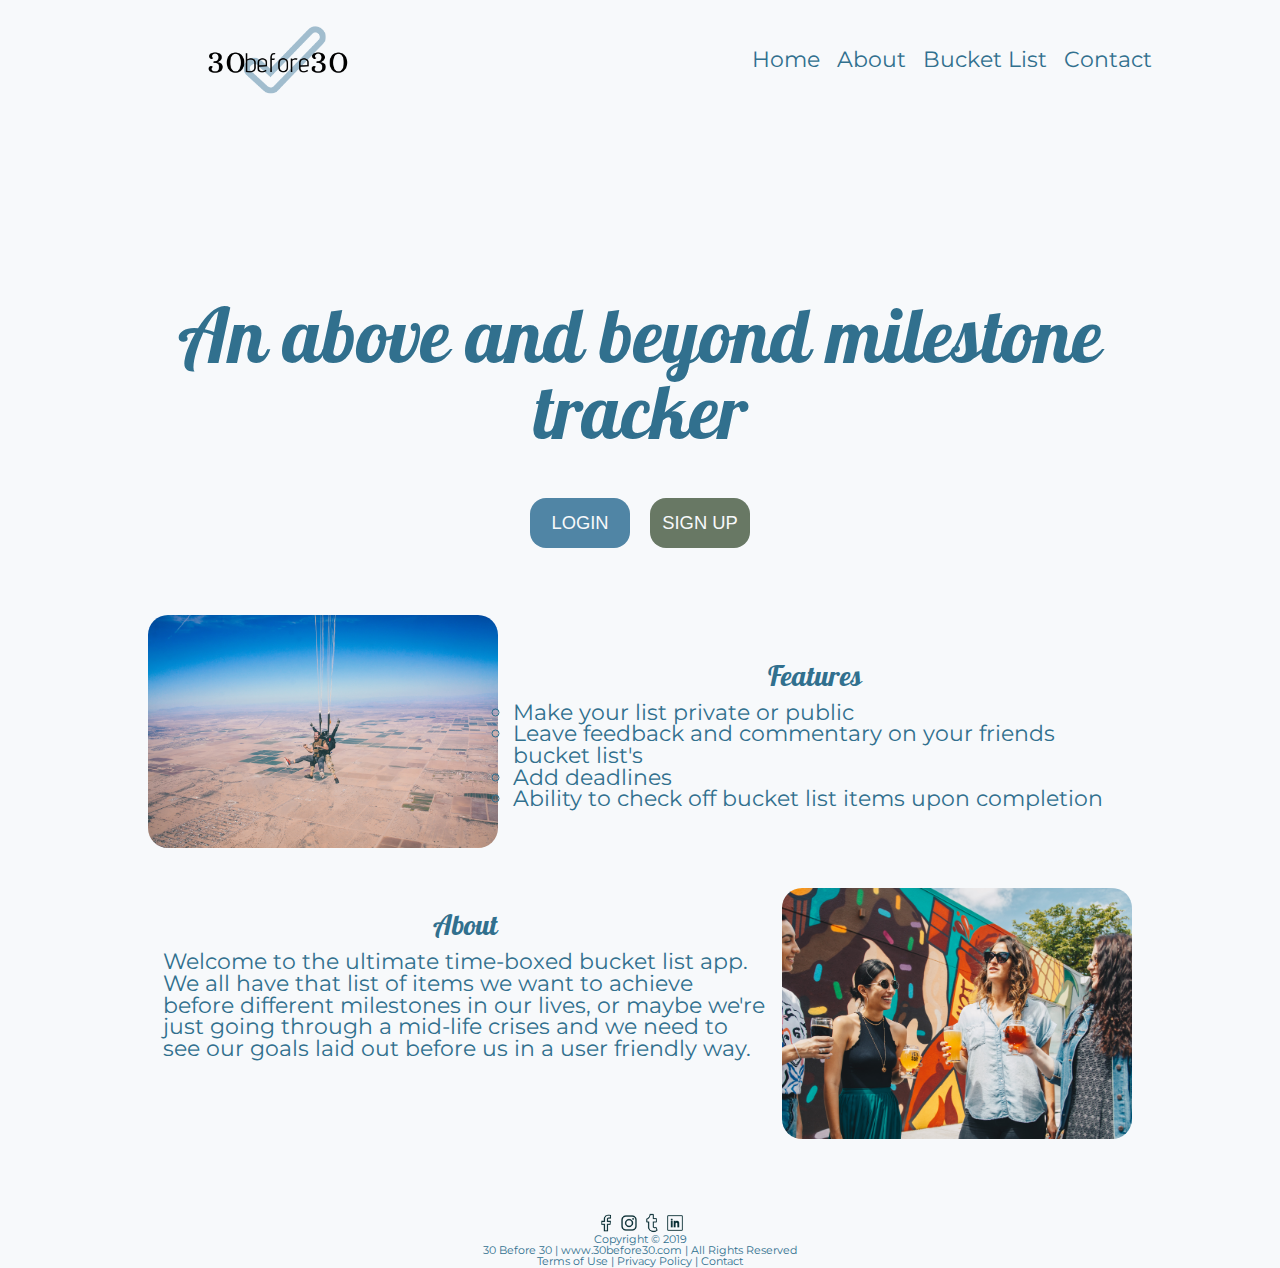
<file: index.html>
<!doctype html>
 <head>
   <html lang="en">
   <meta charset="utf-8">
   <meta name="viewport" content="width=device-width, initial-scale=1">
   <link href="https://fonts.googleapis.com/css?family=Hind%7CMontserrat&display=swap" rel="stylesheet">
   <link rel="stylesheet" href="css/index.css">
   <link href="https://kit.fontawesome.com/87130a1866.js" crossorigin="anonymous">
   <link href="https://fonts.googleapis.com/css?family=Pattaya&display=swap" rel="stylesheet">
  </head>

<body>
    <!-- header simone -->
    <div class='nav-box'>
      <img class="logo" src="img/30.png" alt="30logo.">
      <nav class="nav_links">
            <a href = "#">Home</a>
            <a href = "#">About</a>
            <a href = "#">Bucket List</a>
            <a href = "#">Contact</a> 
      </nav>
    </div>


    <header>
        <h2>An above and beyond milestone tracker</h2>
        <section class='call-to-action'>
          <div class='log-in'>
            <button href='#'>LOGIN</button>
          </div>
          <div class='sign-up'>
            <button href='#'>SIGN UP</button>
          </div>
      </section>
      </header>
    <!-- nav bar Darnea -->

    <!-- Buttons kim -->

    <!-- Filler Content kim -->
    <div class="main-content">
      <div class="content-box">
          <img src="img/skydiving.jpg" class="placeholder1" alt="placeholder">
        <div class="text-content">
          <h2>Features</h2>
          <ul style="list-style-type:circle;">
            <li>Make your list private or public</li>
            <li>Leave feedback and commentary on your friends bucket list's</li>
            <li>Add deadlines</li>
            <li>Ability to check off bucket list items upon completion</li>
          </ul>
        </div>
        </div>
        
      <div class="content-box">
        <div class="about">
          <div class="text-content">
              <h2>About</h2>
              <p>Welcome to the ultimate time-boxed bucket list app. We all have that list of items we want to achieve before different milestones in our lives, or maybe we're just going through a mid-life crises and we need to see our goals laid out before us in a user friendly way.</p>
            </div>
          <div class="image2">
            <img src="img/socializing.jpg" class="placeholder2" alt="placeholder">
          </div>
          </div>
      </div>
    </div>
    <!-- Footer simone -->    
    <footer>
        <div class='social'>
        <a href='facebook.com'><img src='img/facebook-icon.png' class="fab fa-facebook-f"></a>
        <a href='instagram.com'><img src='img/instagram-icon.png'></a>
        <a href='twitter.com'><img src='img/twitter-icon.png'></a>
        <a href='linkedin.com'><img src='img/linkedin-icon.png'></a>
       </div>
    <p>
        Copyright © 2019
        <br>
        30 Before 30 | www.30before30.com | All Rights Reserved
        <br>
         
        <a href='#'>Terms of Use</a> | 
        <a href='#'>Privacy Policy</a> | 
        <a href='#'>Contact</a>
        
    </p>
</footer>  
</body>
 
</html>
</file>
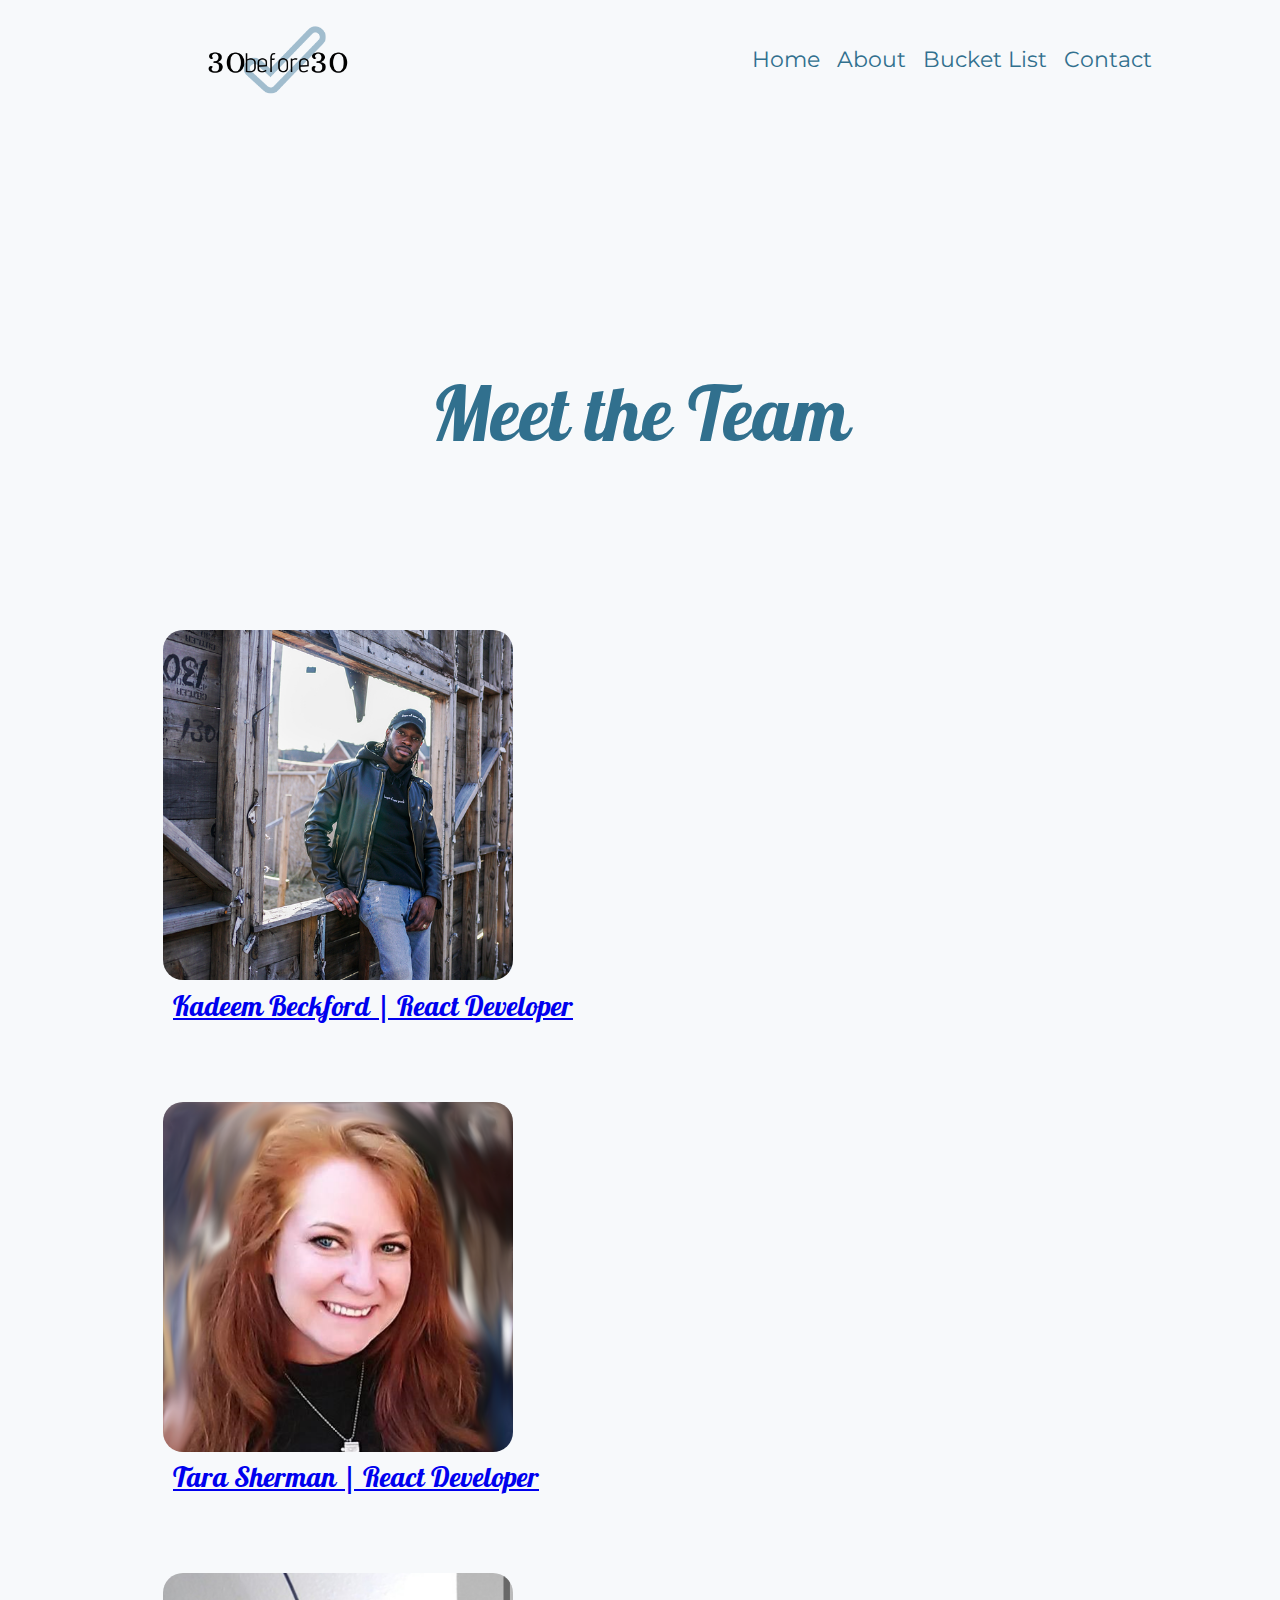
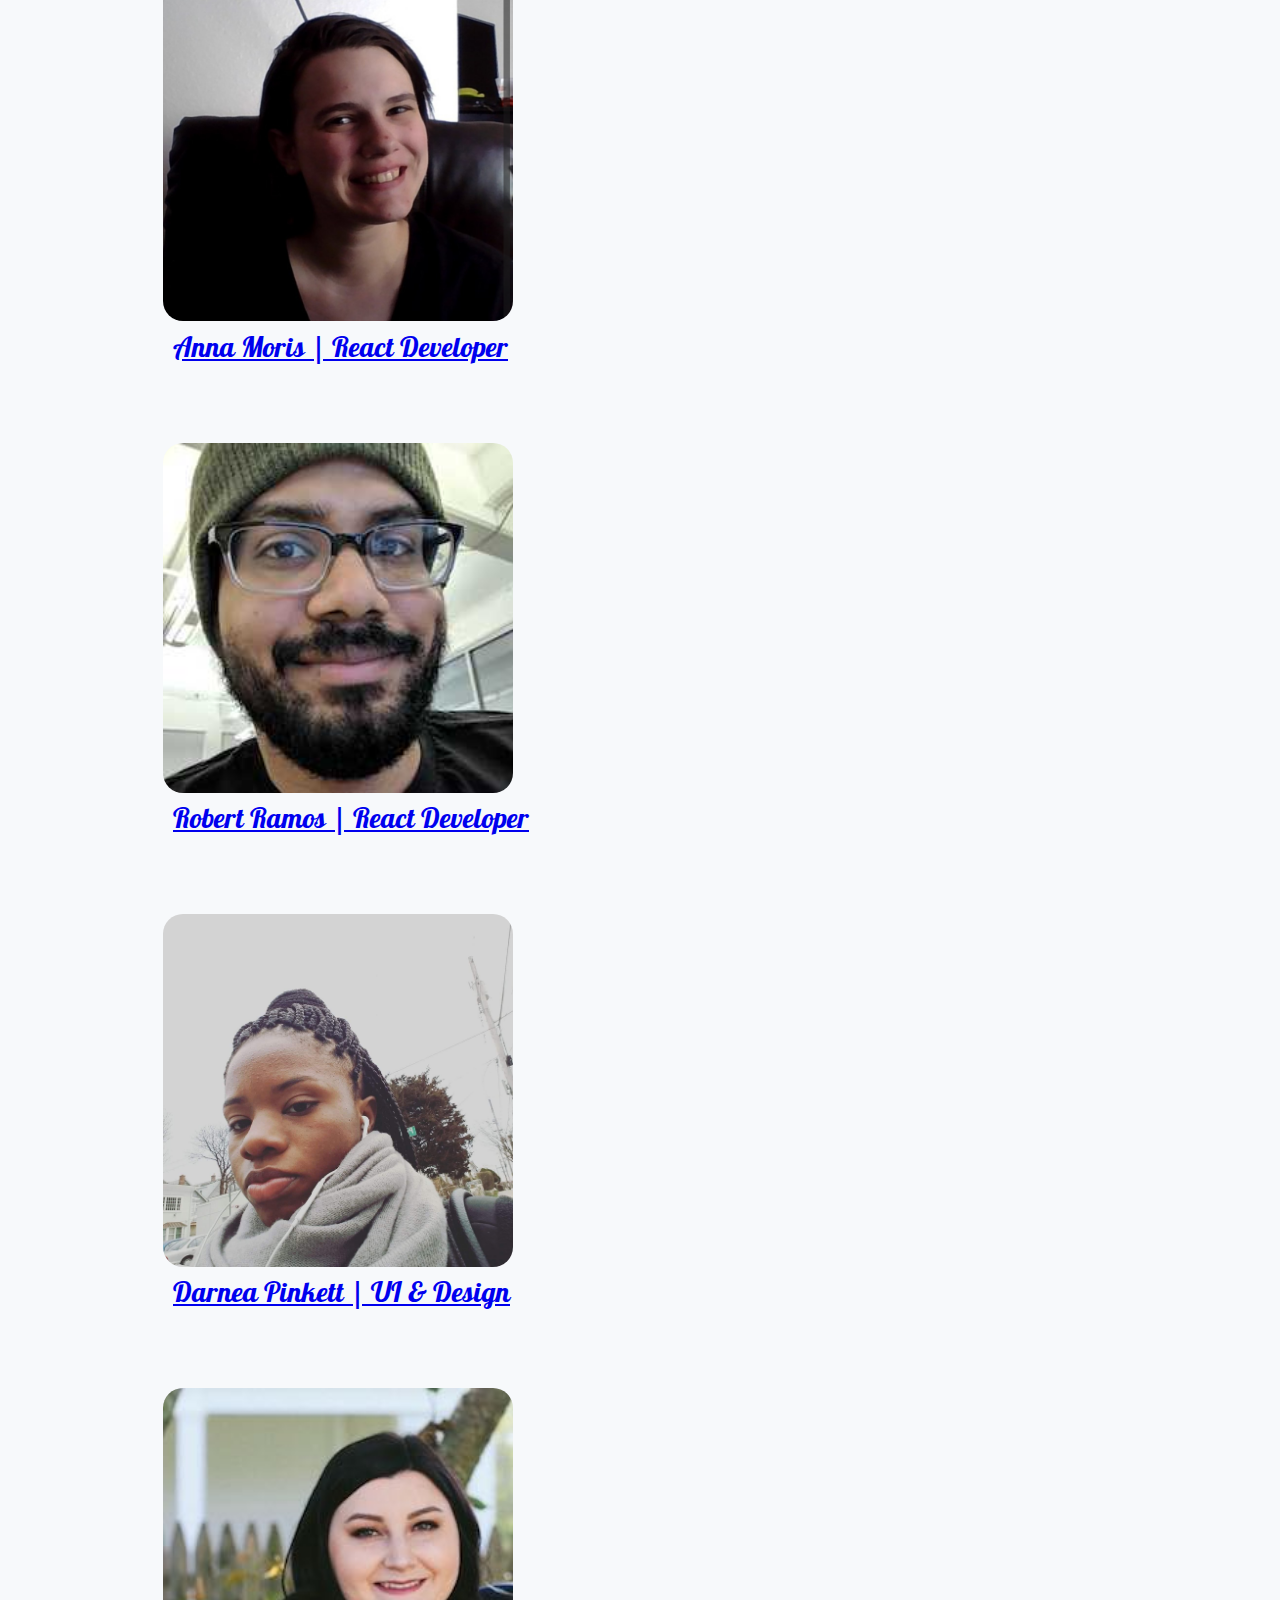
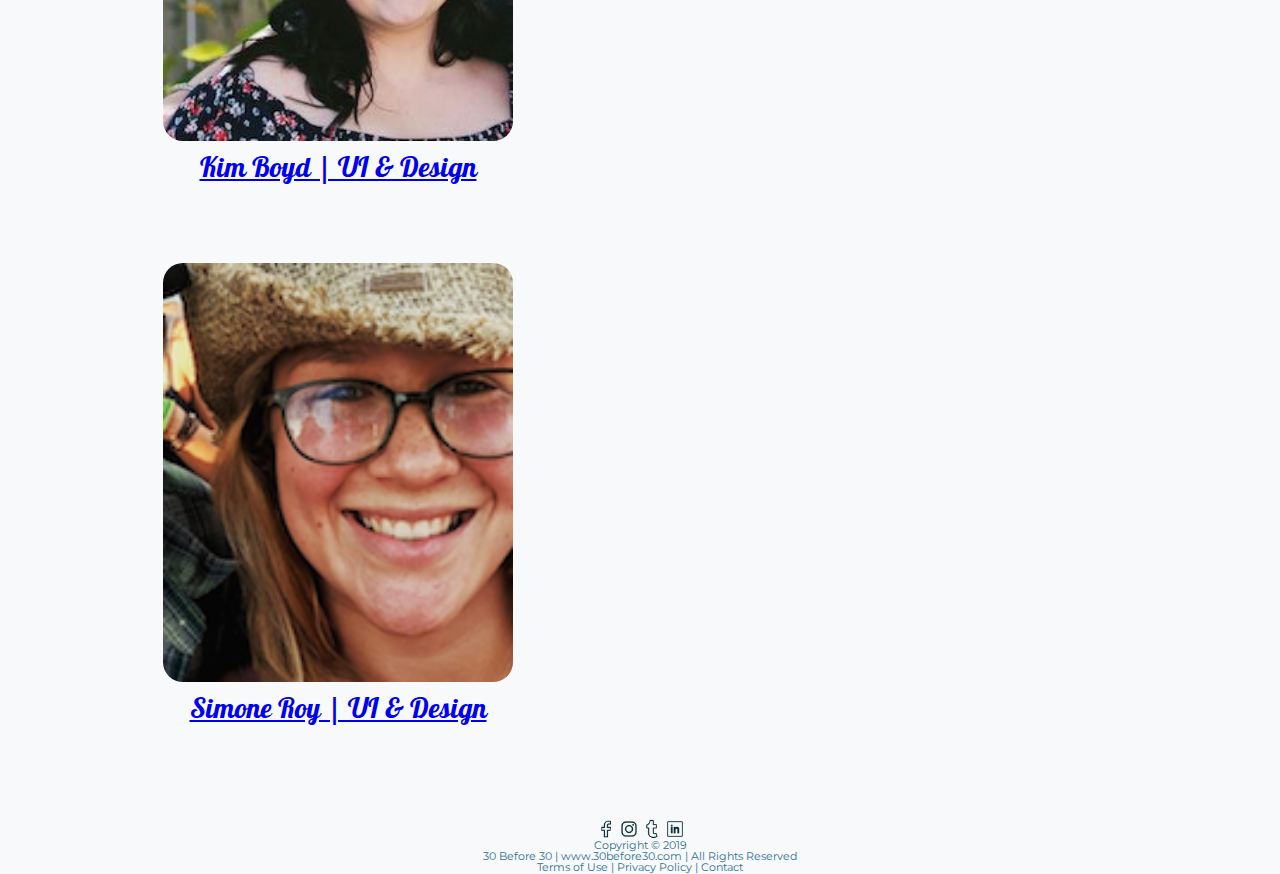
<file: about.html>
<!doctype html>
 <head>
   <html lang="en">
   <meta charset="utf-8">
   <meta name="viewport" content="width=device-width, initial-scale=1">
   <link href="https://fonts.googleapis.com/css?family=Hind%7CMontserrat&display=swap" rel="stylesheet">
   <link rel="stylesheet" href="css/index.css">
   <link href="https://kit.fontawesome.com/87130a1866.js" crossorigin="anonymous">
   <link href="https://fonts.googleapis.com/css?family=Pattaya&display=swap" rel="stylesheet">
  </head>

<body>
    <!-- header simone -->
    <div class='nav-box'>
      <img class="logo" src="img/30.png" alt="30logo.">
      <nav class="nav_links">
            <a href = "index.html">Home</a>
            <a href = "#">About</a>
            <a href = "#">Bucket List</a>
            <a href = "#">Contact</a> 
      </nav>
    </div>


    <header class="header-about">
      <h2>Meet the Team</h2>
    </header>

  </div>

  <div class='container'>

    <section class='main-content about'>
    <section class='content-box'>
      <div class='text-content'>
        
          <img src='img/kadeem.png'>
          <a  target='_blank' href='https://github.com/Kadeem140'><h2>Kadeem Beckford | React Developer</h2></a>

      </div>
    </section>
    <section class='content-box'>
      <div class='text-content'>
          <img src='img/tara.png'>
          <a  target='_blank' href='https://github.com/taraSherman'><h2>Tara Sherman | React Developer</h2></a>

      </div>
    </section>
    <section class='content-box'>
      <div class='text-content'>
          <img src='img/anna.png'>
          <a  target='_blank' href='github.com/clay-most'><h2>Anna Moris | React Developer</h2></a>
         
      </div>
    </section>

    <section class='content-box'>
        <div class='text-content'>
            <img src='img/robert.jpg'>
            <a  target='_blank' href='https://github.com/RobertRamosJr'><h2>Robert Ramos | React Developer</h2></a>
        </div>
    </section>

    <section class='content-box'>
        <div class='text-content'>    
            <img src='img/darnea.jpg'>
            <a  target='_blank' href='https://github.com/DarneaPinkett'><h2>Darnea Pinkett | UI & Design</h2></a>
        </div>
    </section>

    <section class= 'content-box'>
        <div class='text-content'>
            <img src='img/kim.jpg'>
            <a  target='_blank' href='github.com/kimboyd12'><h2>Kim Boyd | UI & Design</h2></a>
            
        </div>
    </section>
    <section class= 'content-box'>
        <div class='text-content'>
          <img src='./img/simone.png'>
            <a target='_blank'  href='https://simonecarolynr.netlify.com'><h2>Simone Roy | UI & Design</h2></a>
            
        </div>
    </section>
    </section>
  </div>
    <!-- Footer simone -->    
    <footer>
        <div class='social'>
        <a href='facebook.com'><img src='img/facebook-icon.png' class="fab fa-facebook-f"></a>
        <a href='instagram.com'><img src='img/instagram-icon.png'></a>
        <a href='twitter.com'><img src='img/twitter-icon.png'></a>
        <a href='linkedin.com'><img src='img/linkedin-icon.png'></a>
       </div>
    <p>
        Copyright © 2019
        <br>
        30 Before 30 | www.30before30.com | All Rights Reserved
        <br>
         
        <a href='#'>Terms of Use</a> | 
        <a href='#'>Privacy Policy</a> | 
        <a href='#'>Contact</a>
        
    </p>
</footer>  
</body>
 
</html>
</file>
<file: css/index.css>
/* http://meyerweb.com/eric/tools/css/reset/ 
   v2.0 | 20110126
   License: none (public domain)
*/
html,
body,
div,
span,
applet,
object,
iframe,
h1,
h2,
h3,
h4,
h5,
h6,
p,
blockquote,
pre,
a,
abbr,
acronym,
address,
big,
cite,
code,
del,
dfn,
em,
img,
ins,
kbd,
q,
s,
samp,
small,
strike,
strong,
sub,
sup,
tt,
var,
b,
u,
i,
center,
dl,
dt,
dd,
ol,
ul,
li,
fieldset,
form,
label,
legend,
table,
caption,
tbody,
tfoot,
thead,
tr,
th,
td,
article,
aside,
canvas,
details,
embed,
figure,
figcaption,
footer,
header,
hgroup,
menu,
nav,
output,
ruby,
section,
summary,
time,
mark,
audio,
video {
  margin: 0;
  padding: 0;
  border: 0;
  font-size: 100%;
  font: inherit;
  vertical-align: baseline;
}
/* HTML5 display-role reset for older browsers */
article,
aside,
details,
figcaption,
figure,
footer,
header,
hgroup,
menu,
nav,
section {
  display: block;
}
body {
  line-height: 1;
}
ol,
ul {
  list-style: none;
}
blockquote,
q {
  quotes: none;
}
blockquote:before,
blockquote:after,
q:before,
q:after {
  content: '';
  content: none;
}
table {
  border-collapse: collapse;
  border-spacing: 0;
}
.nav-box {
  display: flex;
  flex-direction: row;
  justify-content: space-between;
}
@media (max-width:800px) {
  .nav-box {
    flex-direction: column;
    align-items: center;
    margin-bottom: 15px;
  }
}
.nav-box img {
  width: 300px;
}
@media (max-width:500px) {
  .nav-box img {
    margin-left: 50px;
  }
}
.nav-box .nav_links {
  display: flex;
  justify-content: space-between;
  align-items: center;
  width: 400px;
}
.nav-box .nav_links a {
  text-decoration: none;
  color: #31708E;
}
.nav-box .nav_links a:hover {
  color: #8FC1E3;
}
html footer {
  display: flex;
  align-items: center;
  flex-direction: column;
  font-size: 1rem;
  text-align: center;
  margin-top: 50px;
}
html footer img {
  width: 20px;
}
html footer a {
  text-decoration: none;
  color: #31708E;
}
html {
  background-color: #F7F9FB;
  font-size: 67.5%;
}
html body {
  display: flex;
  font-family: 'Montserrat';
  font-size: 2rem;
  width: 80%;
  margin: 0 auto;
  color: #31708E;
  flex-direction: column;
}
html body header {
  display: flex;
  justify-content: center;
  flex-direction: column;
  text-align: center;
  height: 475px;
  background-image: url(https://files.slack.com/files-pri/T4JUEB3ME-FQPU2FXQX/kamil-pietrzak-ibmtjlic9km-unsplash.jpg);
  background-size: cover;
  border-radius: 20px;
}
@media (max-width:500px) {
  html body header {
    background-image: none;
    margin-bottom: 25px;
  }
}
html body header h2 {
  font-size: 7rem;
  padding-bottom: 30px;
  padding-top: 150px;
  font-family: 'Pattaya';
}
html body header .call-to-action {
  display: flex;
  justify-content: center;
  margin: 5px;
  flex-direction: row;
}
html body header .call-to-action .sign-up button {
  background: #687864;
}
html body header .call-to-action button {
  margin: 10px;
  width: 100px;
  height: 50px;
  font-size: 1.7rem;
  background: #5085A5;
  color: #F7F9FB;
  border-radius: 16px;
  border: none;
}
html body header .call-to-action button:hover {
  background-color: #F7F9FB;
  color: #31708E;
}
html body .main-content {
  display: flex;
  flex-direction: column;
}
html body .main-content .content-box {
  display: flex;
  padding: 10px;
  align-items: center;
  margin: 10px;
  justify-content: space-between;
}
@media (max-width:800px) {
  html body .main-content .content-box {
    flex-direction: column;
  }
}
html body .main-content .content-box img {
  width: 350px;
  border-radius: 20px;
}
html body .main-content .content-box .text-content {
  padding: 15px;
}
html body .main-content .content-box .text-content h2 {
  font-size: 2.6rem;
  text-align: center;
  padding: 10px;
  font-family: 'Pattaya';
}
html body .main-content .content-box .about {
  display: flex;
  justify-content: space-between;
}
@media (max-width:800px) {
  html body .main-content .content-box .about {
    display: flex;
    flex-direction: column-reverse;
    align-items: center;
  }
}
</file>
